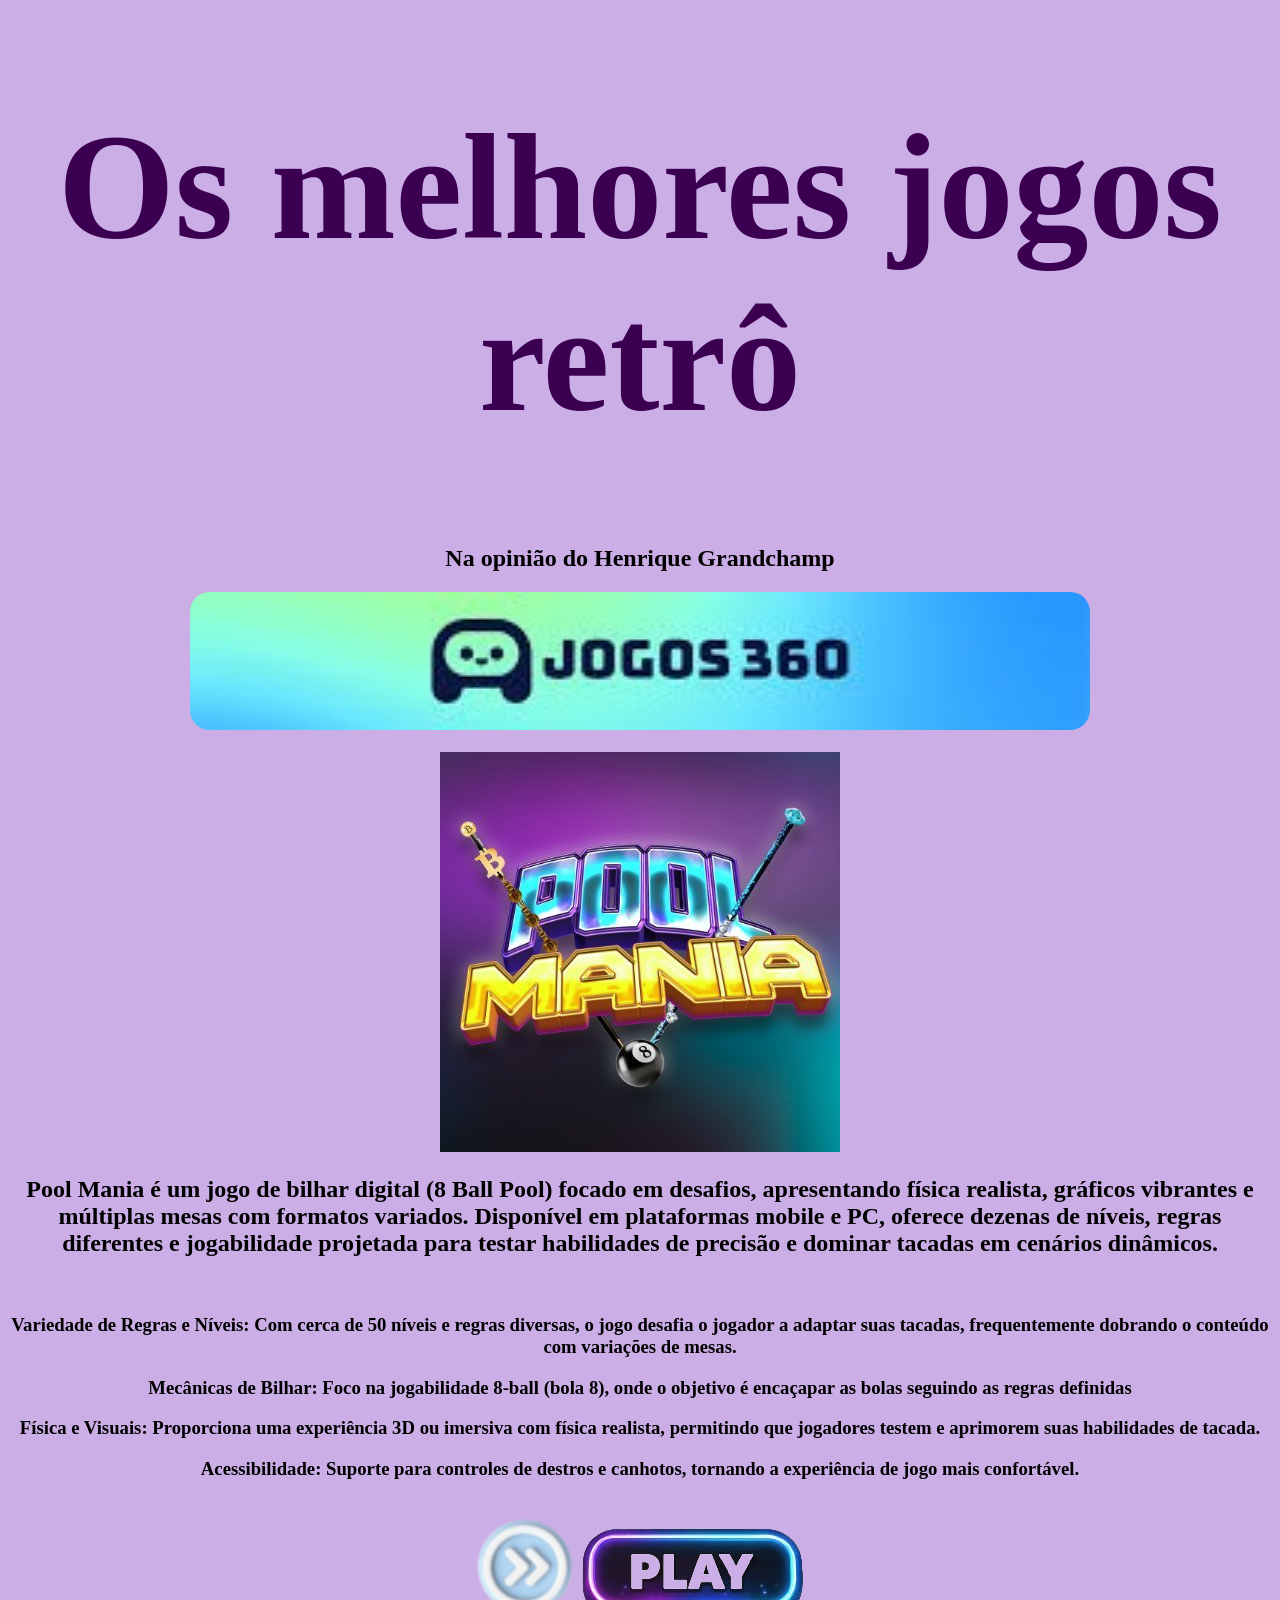
<file: index.html>
<!DOCTYPE html>
<html lang="en">
<head>
    <meta charset="UTF-8">
    <meta name="viewport" content="width=device-width, initial-scale=1.0">
    <title>Jogos Grandchamp</title>
    <link rel="stylesheet" href="styles.css">
</head>

<body>
    <center>
    <h1> Os melhores jogos retrô</h1>
    <h2>Na opinião do Henrique Grandchamp </h2>
  
   <a href=""></a>
   <!-- imagem do logo jogos 360 -->
   <a href="https://www.jogos360.com.br/"><img class="imagem1" src="360 jogos.jpg" alt=""></a></a>



    <br><br>
    <!-- imagem de poll mania -->
    <img src="sm2dYxga_400x400.jpg" alt="">

    <!-- Resumo do jogo e regras -->
   <h2>Pool Mania é um jogo de bilhar digital (8 Ball Pool) focado em desafios, apresentando física realista, gráficos vibrantes e múltiplas mesas com formatos variados. Disponível em plataformas mobile e PC, oferece dezenas de níveis, regras diferentes e jogabilidade projetada para testar habilidades de precisão e dominar tacadas em cenários dinâmicos. </h2
>
   <br>
   <h3>Variedade de Regras e Níveis: Com cerca de 50 níveis e regras diversas, o jogo desafia o jogador a adaptar suas tacadas, frequentemente dobrando o conteúdo com variações de mesas.</h3>
   
   <h3>Mecânicas de Bilhar: Foco na jogabilidade 8-ball (bola 8), onde o objetivo é encaçapar as bolas seguindo as regras definidas</h3>

   <h3>Física e Visuais: Proporciona uma experiência 3D ou imersiva com física realista, permitindo que jogadores testem e aprimorem suas habilidades de tacada.</h3>

   <h3>Acessibilidade: Suporte para controles de destros e canhotos, tornando a experiência de jogo mais confortável. </h3>
   <br>

   <!-- botão de ir (page 2) -->
<a href="page2.html"><img src="botão clara ir.png"></a>

<!-- botão personalizado para o jogo -->
<a href="https://www.jogos360.com.br/pool_mania.html" target="_blank"><img src="44444-removebg-preview (2).png" alt=""></a>


  </center>
</body>
</html>
</file>
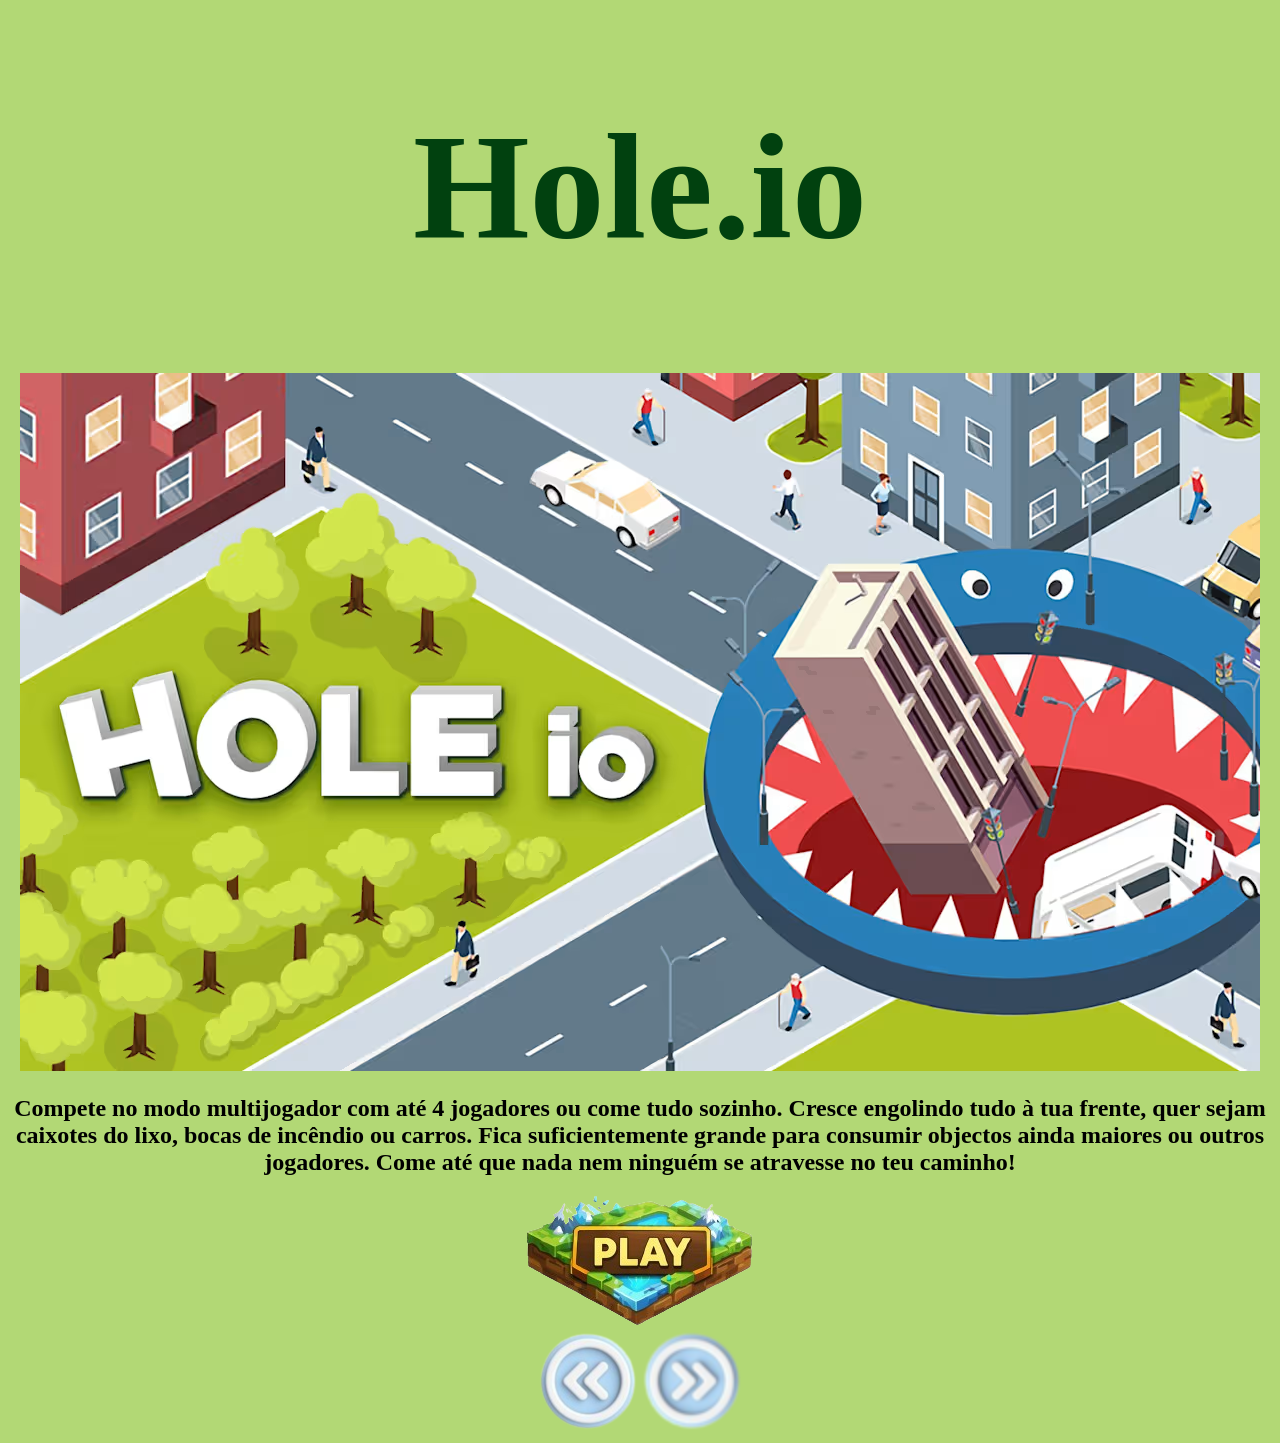
<file: page2.html>
<!DOCTYPE html>
<html lang="en">
<head>
    <meta charset="UTF-8">
    <meta name="viewport" content="width=device-width, initial-scale=1.0">
    <title>Hole.io</title>
    <link rel="stylesheet" href="styles2.css">
</head>


<body>
    <center>
    <h1> Hole.io</h1>
    <!-- imagem do hole.io -->
    <img src="oiiiiiiiiiiiiiiiiiiiiiiiiiiii.avif" alt="">
    <br>
    <!-- resumo do jogo hole.io -->
    <h2>Compete no modo multijogador com até 4 jogadores ou come tudo sozinho. Cresce engolindo tudo à tua frente, quer sejam caixotes do lixo, bocas de incêndio ou carros. Fica suficientemente grande para consumir objectos ainda maiores ou outros jogadores. Come até que nada nem ninguém se atravesse no teu caminho!</h2>

    <!--botão personalizado que leva para o jogo -->
    <a href="https://www.jogos360.com.br/hole_io.html" target="_blank"> <img src="333333-removebg-preview.png" alt=""></a>
    <br>
   <!-- botão de voltar e de ir -->
    <a href="index.html">  <img src="botão clara voltar.png" alt=""></a>
     <a href="page3.html"> <img src="botão clara ir.png" alt=""></a>

 </center>
</body>
</html>
</file>
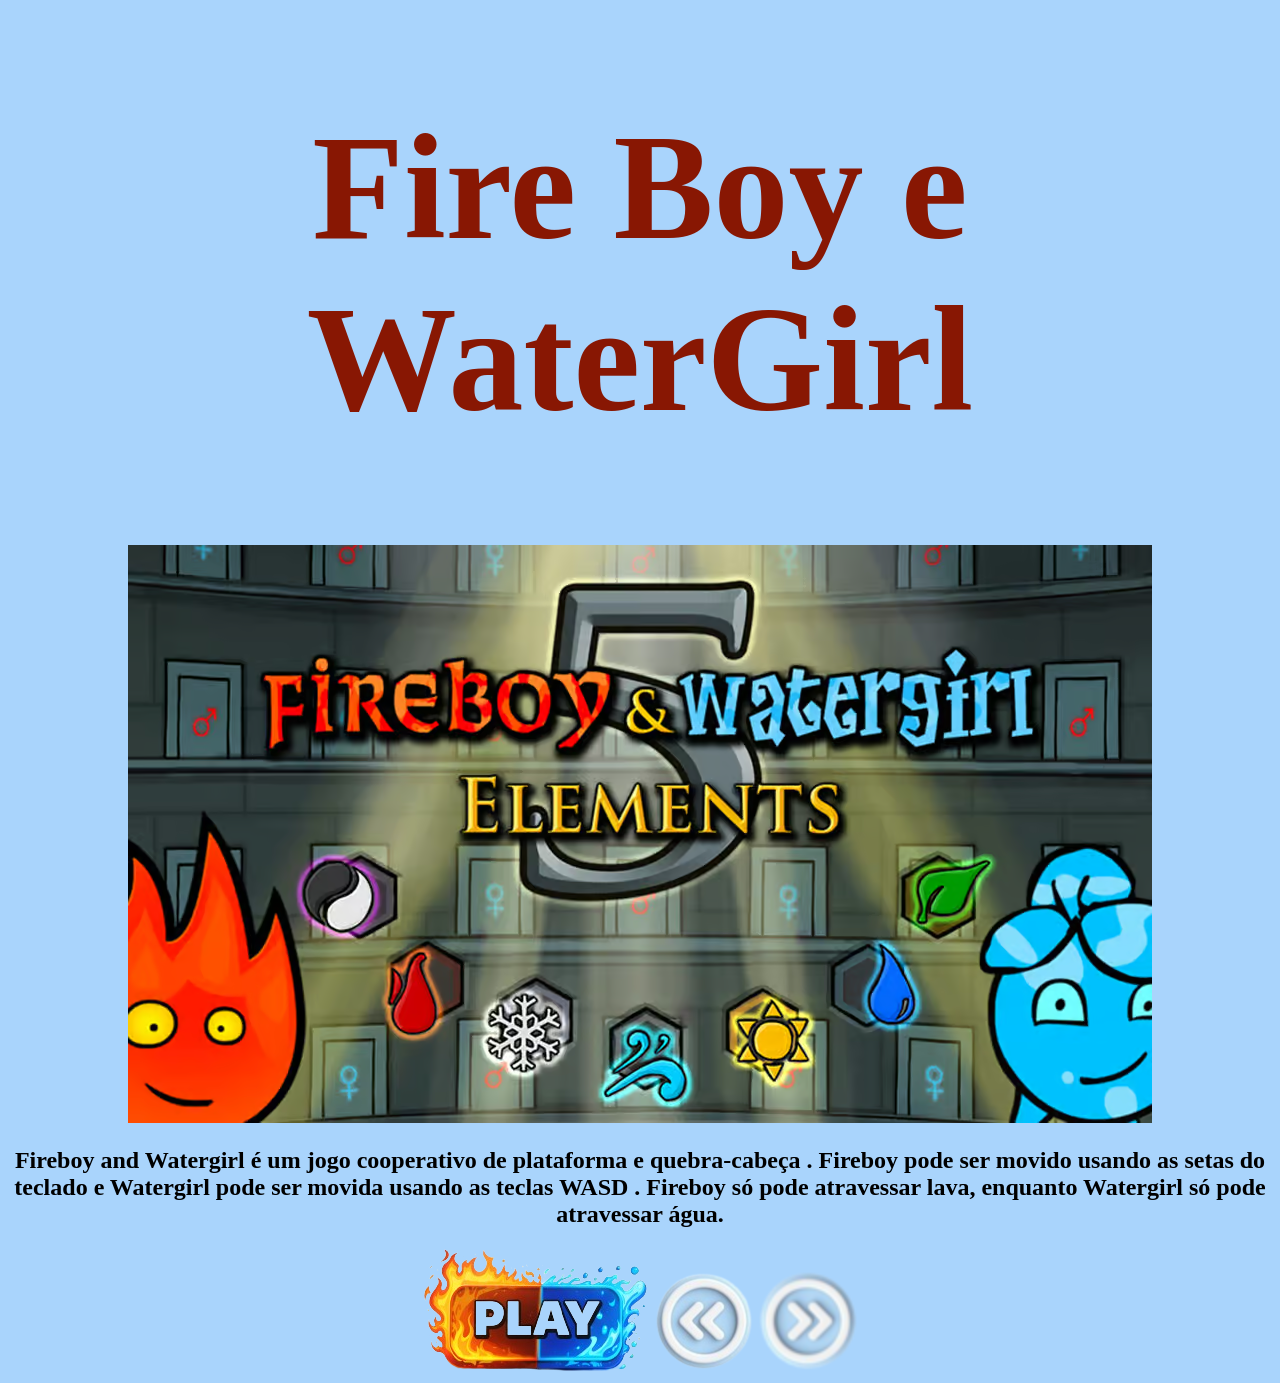
<file: page3.html>
<!DOCTYPE html>
<html lang="en">
<head>
    <meta charset="UTF-8">
    <meta name="viewport" content="width=device-width, initial-scale=1.0">
    <title>Fireboy and watergirl</title>
    <link rel="stylesheet" href="styles3.css">
</head>
<center>

<body>
    <h1>Fire Boy e WaterGirl</h1>
    <!-- imagem menino fogo e menina agua -->
<img src="fireeeeee.avif" alt="">
<!-- resumo do jogo -->
    <h2>Fireboy and Watergirl é um jogo cooperativo de plataforma e quebra-cabeça . Fireboy pode ser movido usando as setas do teclado e Watergirl pode ser movida usando as teclas WASD . Fireboy só pode atravessar lava, enquanto Watergirl só pode atravessar água.</h2>
 
    <!--  botão personalizado fireboy e watergirl -->
<a href="https://www.jogos360.com.br/fireboy_e_watergirl_in_the_forest_temple.html" target="_blank">  <img src="22222.png" alt=""></a>

<!-- botão de voltar e de ir -->
<a href="page2.html"><img src="botão clara voltar.png" alt=""></a>
<a href="page4.html"><img src="botão clara ir.png" alt=""></a>
 </center>
</body>
</html>
</file>
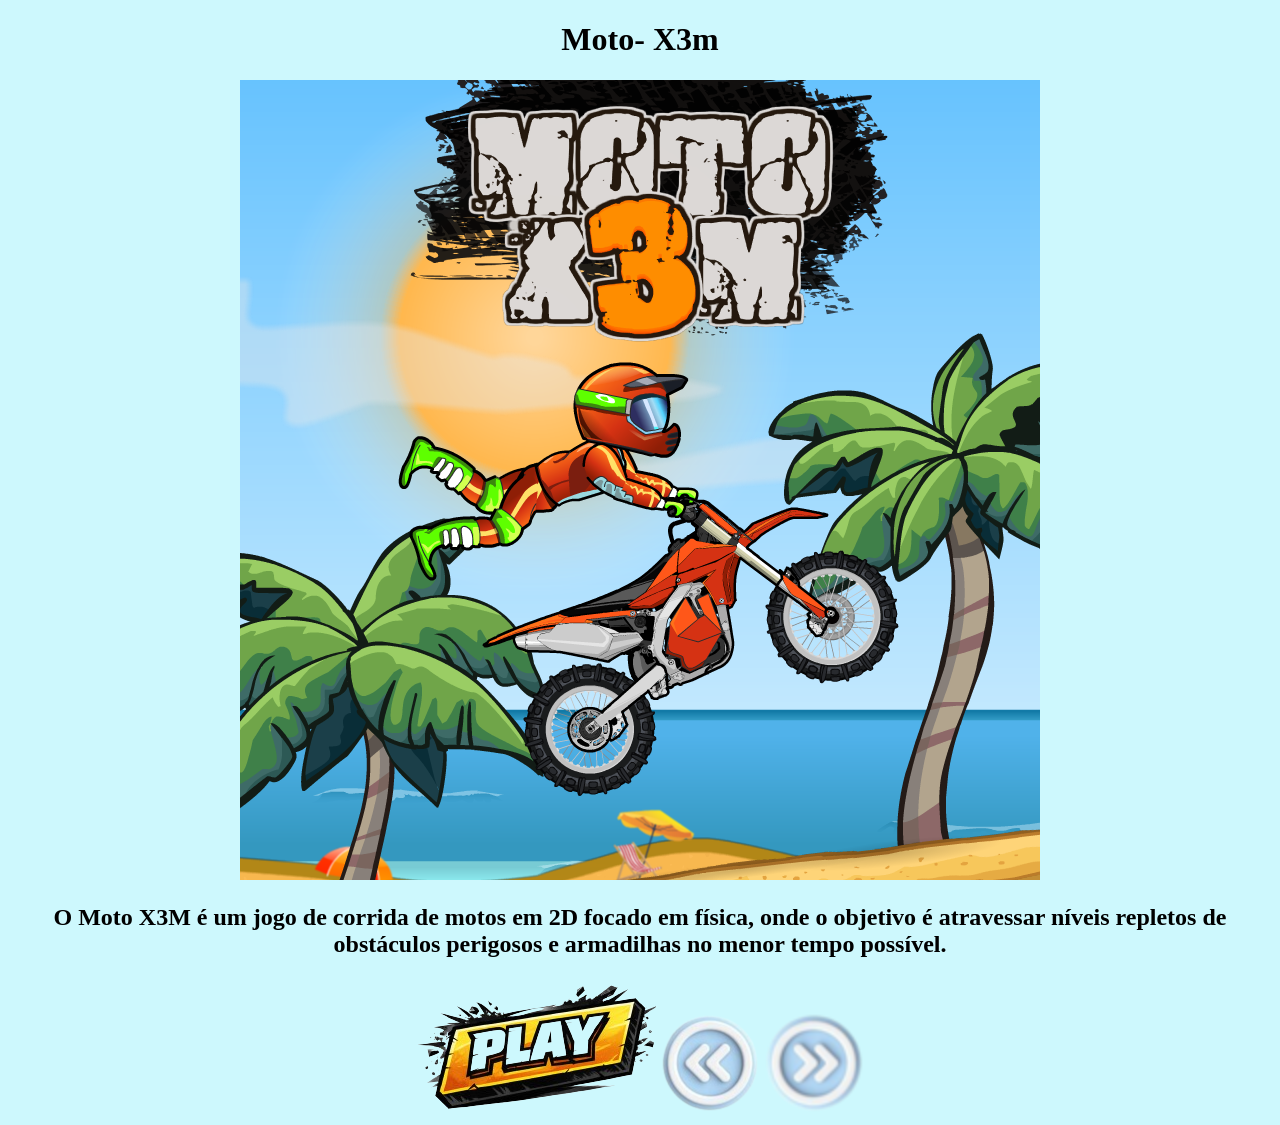
<file: page4.html>
<!DOCTYPE html>
<html lang="en">
<head>

    <meta charset="UTF-8">
    <meta name="viewport" content="width=device-width, initial-scale=1.0">
    <title> Moto x3m</title>
    <link rel="stylesheet" href="styles4.css">
</head>

<body>
    <center>
    <h1> Moto- X3m</h1>
    <!-- imagem de moto 3xm -->
<img src="moto-x3m_1x1-cover.png" alt="">

<!-- resumo do jogo -->
<h2>O Moto X3M é um jogo de corrida de motos em 2D focado em física, onde o objetivo é atravessar níveis repletos de obstáculos perigosos e armadilhas no menor tempo possível.</h2>

<!-- botão personalizado -->
<a href="https://www.jogos360.com.br/moto_3xm.html" target="_blank"><img src="1111.png" alt=""></a>

<!-- botão de voltar e de ir  -->
<a href="page3.html"><img src="botão clara voltar.png" alt=""></a>
 <a href="index.html"> <img src="botão clara ir.png" alt=""></a>


    </center>
</body>
</html>
</file>
<file: styles.css>
/* cor do fundo */
body{
    background-color: rgb(204, 174, 231);
}

/* cor e tamanho do titulo */
h1{color: rgb(60, 0, 83);
font-size:  150px;}


/* tamanho da imagem jogos 360 */
.imagem1 {
    width: 900px;
    border-radius: 20px;
}
</file>
<file: styles2.css>
/* cor do fundo */
body{
    background-color: rgb(178, 216, 117);
}

/* cor e tamanho da fonte */
h1{color: rgb(1, 65, 15);
font-size:  150px;}
</file>
<file: styles3.css>
/* cor do fundo */
body{
background-color: rgb(169, 212, 252);
}

/* cor e tamanho da fonte */
h1{color: rgb(136, 23, 3);
font-size:  150px;}
</file>
<file: styles4.css>
/* cor do fundo */
body{
background-color: rgb(205, 248, 253);
}

cor do titulo
h1{color: rgb(228, 152, 12);
font-size:  150px;}
</file>
